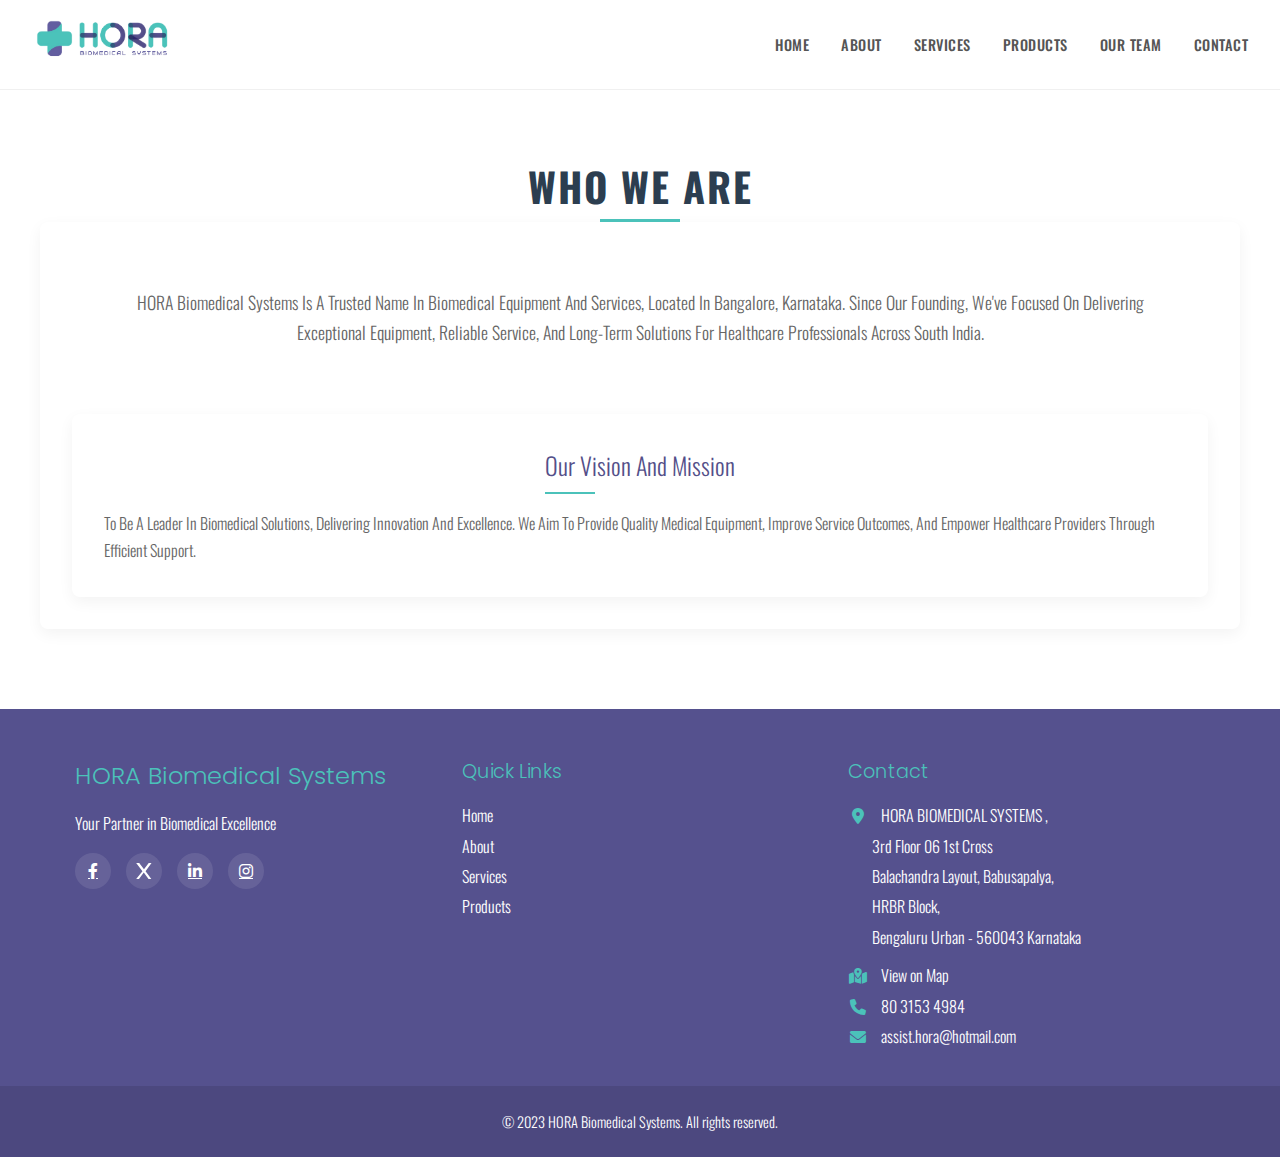
<file: about.html>
<!DOCTYPE html>
<html lang="en">
  <head>
    <meta charset="UTF-8" />
    <meta name="viewport" content="width=device-width, initial-scale=1.0" />
    <title>About Us - HORA Biomedical Systems</title>
    <link rel="stylesheet" href="style.css" />
    <link rel="stylesheet" href="https://cdnjs.cloudflare.com/ajax/libs/font-awesome/6.0.0-beta3/css/all.min.css" />
    <link rel="preconnect" href="https://fonts.googleapis.com">
    <link rel="preconnect" href="https://fonts.gstatic.com" crossorigin>
    <!-- <link href="https://fonts.googleapis.com/css2?family=Bebas+Neue&family=Bigshot+One&family=Cal+Sans&family=Pacifico&display=swap" rel="stylesheet"> -->
  </head>
  <body>
    <header>
      <nav class="navbar">
        <div class="logo">
          <img src="./hora.png" alt="Logo" />
        </div>
        <ul class="nav-links">
          <li><a href="index.html">Home</a></li>
          <li><a href="about.html" class="active">About</a></li>
          <li><a href="services.html">Services</a></li>
          <li><a href="products.html">Products</a></li>
          <li><a href="team.html">Our Team</a></li>
          <li><a href="contact.html">Contact</a></li>
        </ul>
        <div class="hamburger">
          <i class="fas fa-bars"></i>
        </div>
      </nav>
    </header>

   <section id="about" class="about-section">
        <div class="about-container">
          <h2 class="section-title">Who We Are</h2>
          <div class="about-content vm-card">
            <p class="about-text">
              HORA Biomedical Systems is a trusted name in biomedical equipment
              and services, located in Bangalore, Karnataka. Since our founding,
              we've focused on delivering exceptional equipment, reliable
              service, and long-term solutions for healthcare professionals
              across South India.
            </p>

            <div class="vision-mission">
              <div class="vm-card">
                <h3>Our Vision and Mission</h3>
                <p>
                  To be a leader in biomedical solutions, delivering innovation
                  and excellence. We aim to provide quality medical equipment,
                  improve service outcomes, and empower healthcare providers
                  through efficient support.
                </p>
              </div>

             
          </div>
        </div>
      </section>

 <footer class="footer">
  <div class="footer-container">
 <div class="footer-column">
      <h3>HORA Biomedical Systems</h3>
      <p>Your Partner in Biomedical Excellence</p>
      <div class="social-icons">
        <a href="https://www.facebook.com/share/1AT7uXyWky/" aria-label="Facebook"><i class="fab fa-facebook-f"></i></a>
        <!-- <a href="#" aria-label="Twitter"><i class="fab fa-twitter"></i></a> -->
         <a href="#" aria-label="X (formerly Twitter)">
  <svg xmlns="http://www.w3.org/2000/svg" width="24" height="24" fill="white" viewBox="0 0 1200 1227">
    <path d="M1175.6 1.5H962.1L598.2 486.6 234.6 1.5H1L480 626.3 1 1225.5h213.7l368.1-504.5 366.3 504.5h213.9L718.4 626.3z"/>
  </svg>
</a>

        <a href="https://www.linkedin.com/in/hora-biomedicls-1029a9367" aria-label="LinkedIn"><i class="fab fa-linkedin-in"></i></a>
        <a href="https://www.instagram.com/hora_biomedical_systems?igsh=NHFpMG52c2QwaXYx" aria-label="Instagram"><i class="fab fa-instagram"></i></a>
      </div>
    </div>


     <div class="footer-column">
      <h4>Quick Links</h4>
      <ul>
        <li><a href="index.html">Home</a></li>
        <li><a href="about.html">About</a></li>
        <li><a href="services.html">Services</a></li>
        <!-- <li><a href="products.html">Products</a></li> -->
        <li><a href="#product-de">Products</a></li>

      </ul>
    </div>
    
    
   
    
   <div class="footer-column">
  <h4>Contact</h4>
  <ul>
    <li>
      <i class="fas fa-map-marker-alt"></i> 
      <span>
HORA BIOMEDICAL SYSTEMS
,</span>
    </li>
    <li>
      <span class="address-line">3rd Floor 06 1st Cross </span>
    </li>
    <li>
      <span class="address-line">Balachandra Layout, Babusapalya,</span>
    </li>
    <li>
      <span class="address-line">HRBR Block,</span>
    </li>
    <li>
      <span class="address-line">Bengaluru Urban - 560043 Karnataka</span>
    </li>
    <li>
      <a href="https://g.co/kgs/f1ymNWx" target="_blank" rel="noopener noreferrer" class="map-link">
        <i class="fas fa-map-marked-alt"></i> View on Map
      </a>
    </li>
    <li><i class="fas fa-phone"></i> <a href="tel:+91 80 3153 4984">80 3153 4984</a></li>
    <li><i class="fas fa-envelope"></i> <a href="mailto:assit.hora@hotmail.com">assist.hora@hotmail.com</a></li>
  </ul>
</div>

      <!-- <div class="footer-column">
      <h4>Location</h4>
      <img src="./horaqr.png" alt="">
    
    </div> -->


  </div>
  
  <div class="footer-bottom">
    <p>&copy; 2023 HORA Biomedical Systems. All rights reserved.</p>
  </div>
</footer>


    <script src="script.js"></script>
  </body>
</html>
</file>
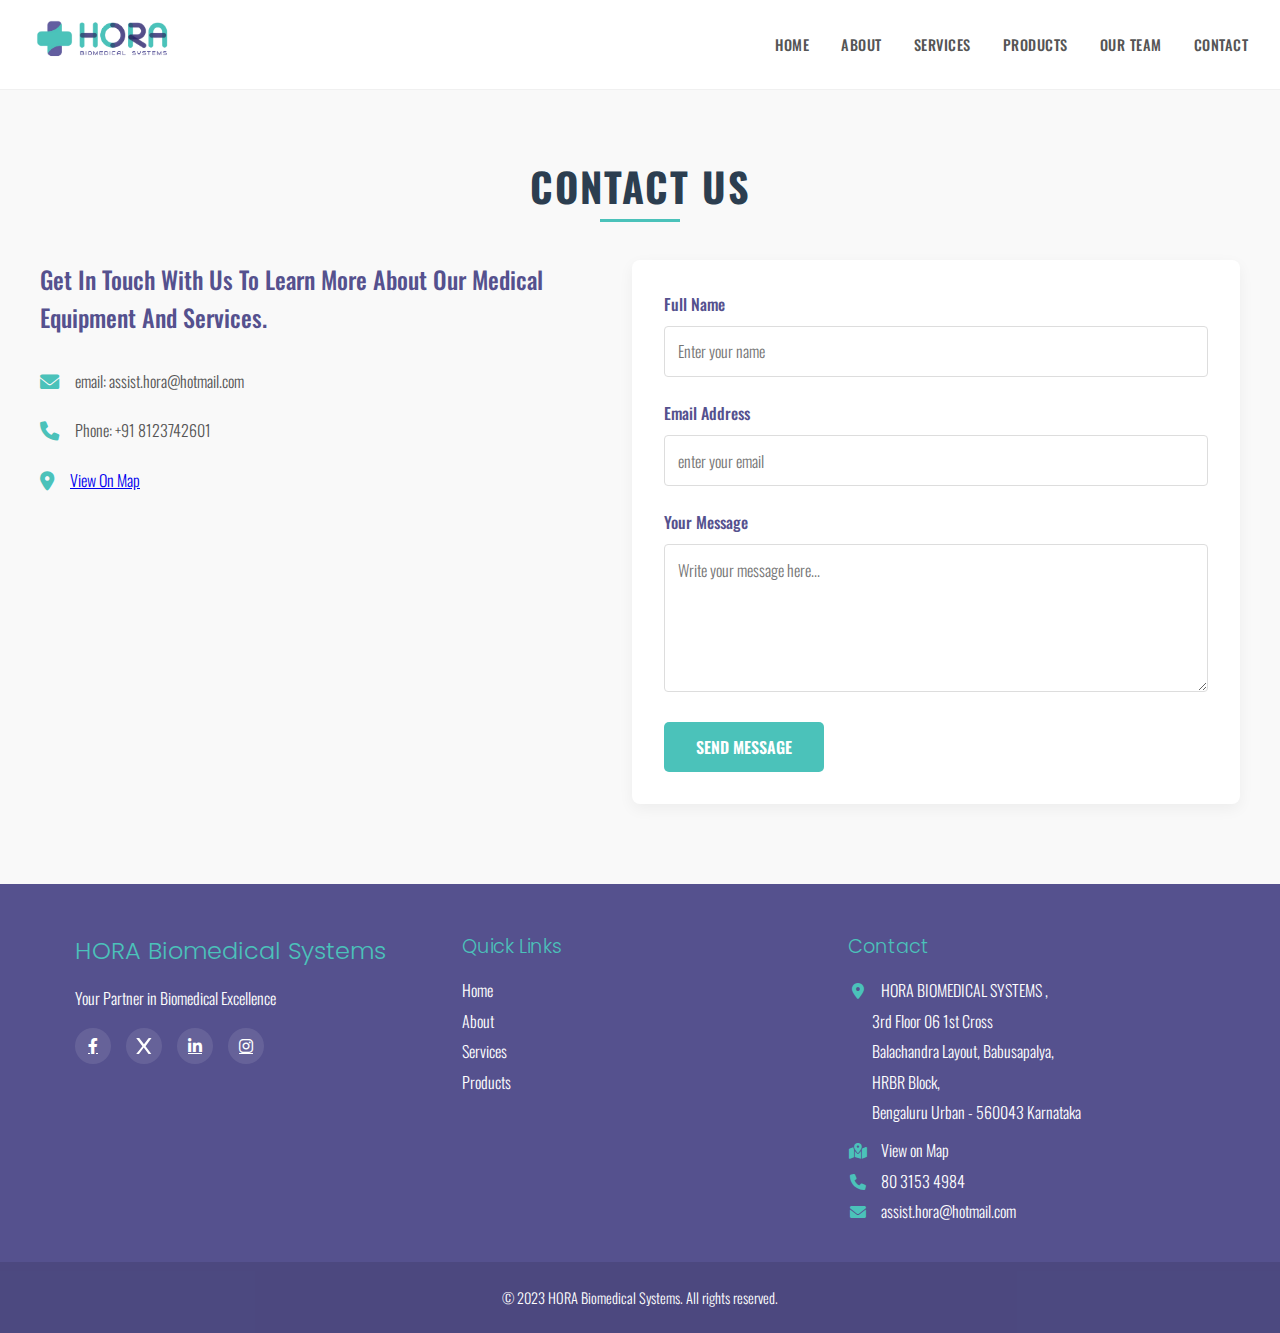
<file: contact.html>
<!DOCTYPE html>
<html lang="en">
  <head>
    <meta charset="UTF-8" />
    <meta name="viewport" content="width=device-width, initial-scale=1.0" />
    <title>Services - HORA Biomedical Systems</title>
    <link rel="stylesheet" href="style.css" />
    <link
      rel="stylesheet"
      href="https://cdnjs.cloudflare.com/ajax/libs/font-awesome/6.0.0-beta3/css/all.min.css"
    />
    <link rel="preconnect" href="https://fonts.googleapis.com" />
    <link rel="preconnect" href="https://fonts.gstatic.com" crossorigin />
    <!-- <link
      href="https://fonts.googleapis.com/css2?family=Bebas+Neue&family=Bigshot+One&family=Cal+Sans&family=Pacifico&display=swap"
      rel="stylesheet"
    /> -->
  </head>
  <body>
    <header>
      <nav class="navbar">
        <div class="logo">
          <img src="./hora.png" alt="Logo" />
        </div>
        <ul class="nav-links">
          <li><a href="index.html">Home</a></li>
          <li><a href="about.html">About</a></li>
          <li><a href="services.html" class="active">Services</a></li>
          <li><a href="products.html">Products</a></li> 
          <li><a href="team.html">Our Team</a></li>
          <li><a href="contact.html">Contact</a></li>
        </ul>
        <div class="hamburger">
          <i class="fas fa-bars"></i>
        </div>
      </nav>
    </header>

    <section id="contact" class="contact-section">
      <div class="contact-container">
        <h2 class="section-title">CONTACT US</h2>
        <div class="contact-content">
          <div class="contact-info">
            <h3>
              Get in touch with us to learn more about our medical equipment and
              services.
            </h3>
            <div class="contact-details">
              <div class="contact-item">
                <i class="fas fa-envelope"></i>
                <span id="email">Email: assist.hora@hotmail.com</span>
              </div>
              <div class="contact-item">
                <i class="fas fa-phone"></i>
                <span>Phone: +91 8123742601</span>
              </div>
              <div class="contact-item">
                <i class="fas fa-map-marker-alt"></i>
                <span> <a href="https://g.co/kgs/f1ymNWx" target="_blank" rel="noopener noreferrer">
        View on Map
      </a></span>
               
                
              </div>
            </div>
          </div>

          <div class="contact-form">
            <form id="contactForm" action="https://formspree.io/f/mnnvpdaq"
  method="POST">
              <div class="form-group">
                <label for="name">Full Name</label>
                <input
                  type="text"
                  id="name"
                  placeholder="Enter your name"
                  required
                />
              </div>
              <div class="form-group">
                <label for="email">Email Address</label>
                <input
                  type="email"
                  id="email"
                  placeholder="Enter your email"
                  required
                  name="email"
                />
              </div>
              <div class="form-group">
                <label for="message">Your Message</label>
                <textarea
                  id="message"
                  rows="5"
                  placeholder="Write your message here..."
                  required
                  name="message"
                ></textarea>
              </div>
              <button type="submit" class="submit-btn">Send Message</button>
            </form>
          </div>
        </div>
      </div>
    </section>

    <footer class="footer">
  <div class="footer-container">
   <div class="footer-column">
      <h3>HORA Biomedical Systems</h3>
      <p>Your Partner in Biomedical Excellence</p>
      <div class="social-icons">
        <a href="https://www.facebook.com/share/1AT7uXyWky/" aria-label="Facebook"><i class="fab fa-facebook-f"></i></a>
        <!-- <a href="#" aria-label="Twitter"><i class="fab fa-twitter"></i></a> -->
         <a href="#" aria-label="X (formerly Twitter)">
  <svg xmlns="http://www.w3.org/2000/svg" width="24" height="24" fill="white" viewBox="0 0 1200 1227">
    <path d="M1175.6 1.5H962.1L598.2 486.6 234.6 1.5H1L480 626.3 1 1225.5h213.7l368.1-504.5 366.3 504.5h213.9L718.4 626.3z"/>
  </svg>
</a>

        <a href="https://www.linkedin.com/in/hora-biomedicls-1029a9367" aria-label="LinkedIn"><i class="fab fa-linkedin-in"></i></a>
        <a href="https://www.instagram.com/hora_biomedical_systems?igsh=NHFpMG52c2QwaXYx" aria-label="Instagram"><i class="fab fa-instagram"></i></a>
      </div>
    </div>


     <div class="footer-column">
      <h4>Quick Links</h4>
      <ul>
        <li><a href="index.html">Home</a></li>
        <li><a href="about.html">About</a></li>
        <li><a href="services.html">Services</a></li>
        <!-- <li><a href="products.html">Products</a></li> -->
        <li><a href="#product-de">Products</a></li>

      </ul>
    </div>
    
    
   
    
    <div class="footer-column">
  <h4>Contact</h4>
  <ul>
     <li>
      <i class="fas fa-map-marker-alt"></i> 
      <span>
HORA BIOMEDICAL SYSTEMS
,</span>
    </li>
    <li>
      <span class="address-line">3rd Floor 06 1st Cross </span>
    </li>
    <li>
      <span class="address-line">Balachandra Layout, Babusapalya,</span>
    </li>
    <li>
      <span class="address-line">HRBR Block,</span>
    </li>
    <li>
      <span class="address-line">Bengaluru Urban - 560043 Karnataka</span>
    </li>
    <li>
      <a href="https://g.co/kgs/f1ymNWx" target="_blank" rel="noopener noreferrer" class="map-link">
        <i class="fas fa-map-marked-alt"></i> View on Map
      </a>
    </li>
    <li><i class="fas fa-phone"></i> <a href="tel:+91 80 3153 4984">80 3153 4984</a></li>
    <li><i class="fas fa-envelope"></i> <a href="mailto:assit.hora@hotmail.com">assist.hora@hotmail.com</a></li>
  </ul>
</div>

      <!-- <div class="footer-column">
      <h4>Location</h4>
      <img src="./horaqr.png" alt="">
    
    </div> -->


  </div>
  
  <div class="footer-bottom">
    <p>&copy; 2023 HORA Biomedical Systems. All rights reserved.</p>
  </div>
</footer>

    <script src="script.js"></script>
  </body>
</html>
</file>
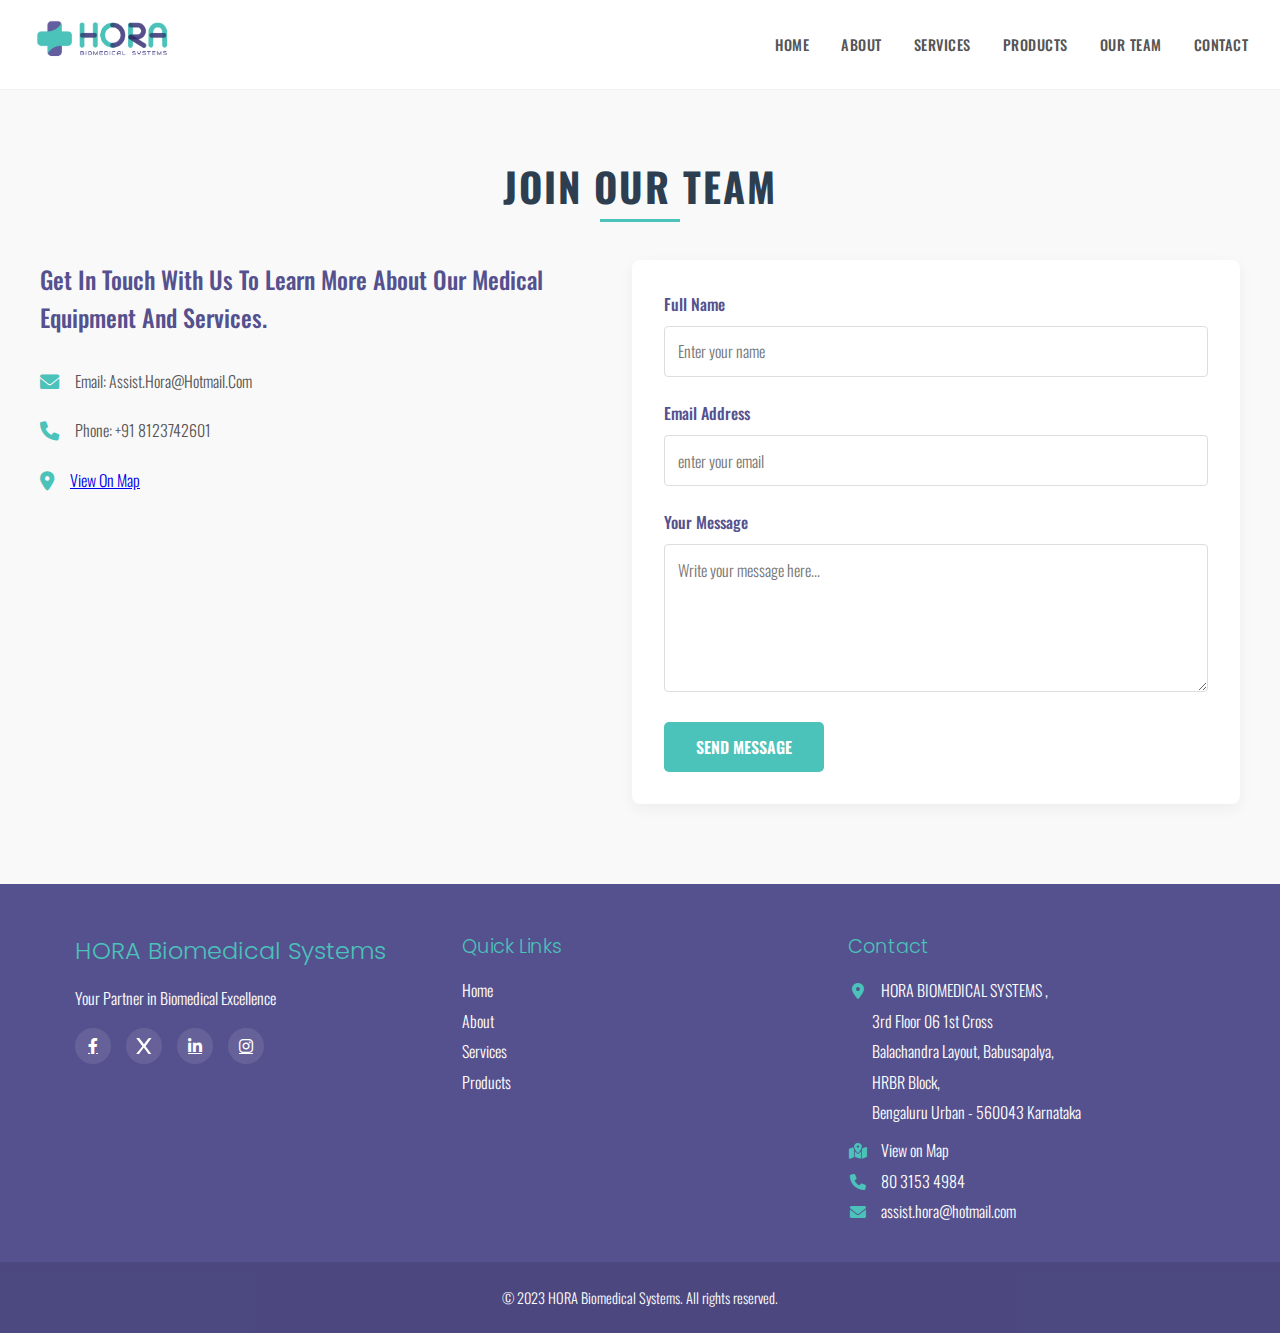
<file: joincontact.html>
<!DOCTYPE html>
<html lang="en">
  <head>
    <meta charset="UTF-8" />
    <meta name="viewport" content="width=device-width, initial-scale=1.0" />
    <title>Services - HORA Biomedical Systems</title>
    <link rel="stylesheet" href="style.css" />
    <link
      rel="stylesheet"
      href="https://cdnjs.cloudflare.com/ajax/libs/font-awesome/6.0.0-beta3/css/all.min.css"
    />
    <link rel="preconnect" href="https://fonts.googleapis.com" />
    <link rel="preconnect" href="https://fonts.gstatic.com" crossorigin />
    <!-- <link
      href="https://fonts.googleapis.com/css2?family=Bebas+Neue&family=Bigshot+One&family=Cal+Sans&family=Pacifico&display=swap"
      rel="stylesheet"
    /> -->
  </head>
  <body>
    <header>
      <nav class="navbar">
        <div class="logo">
          <img src="./hora.png" alt="Logo" />
        </div>
        <ul class="nav-links">
          <li><a href="index.html">Home</a></li>
          <li><a href="about.html">About</a></li>
          <li><a href="services.html" class="active">Services</a></li>
          <li><a href="products.html">Products</a></li> 
          <li><a href="team.html">Our Team</a></li>
          <li><a href="contact.html">Contact</a></li>
        </ul>
        <div class="hamburger">
          <i class="fas fa-bars"></i>
        </div>
      </nav>
    </header>

    <section id="contact" class="contact-section">
      <div class="contact-container">
        <h2 class="section-title">JOIN OUR TEAM</h2>
        <div class="contact-content">
          <div class="contact-info">
            <h3>
              Get in touch with us to learn more about our medical equipment and
              services.
            </h3>
            <div class="contact-details">
              <div class="contact-item">
                <i class="fas fa-envelope"></i>
                <span>Email: assist.hora@hotmail.com</span>
              </div>
              <div class="contact-item">
                <i class="fas fa-phone"></i>
                <span>Phone: +91 8123742601</span>
              </div>
              <div class="contact-item">
                <i class="fas fa-map-marker-alt"></i>
                <span> <a href="https://g.co/kgs/f1ymNWx" target="_blank" rel="noopener noreferrer">
        View on Map
      </a></span>
               
                
              </div>
            </div>
          </div>

          <div class="contact-form">
            <form id="contactForm" action="https://formspree.io/f/mnnvpdaq"
  method="POST">
              <div class="form-group">
                <label for="name">Full Name</label>
                <input
                  type="text"
                  id="name"
                  placeholder="Enter your name"
                  required
                />
              </div>
              <div class="form-group">
                <label for="email">Email Address</label>
                <input
                  type="email"
                  id="email"
                  placeholder="Enter your email"
                  required
                  name="email"
                />
              </div>
              <div class="form-group">
                <label for="message">Your Message</label>
                <textarea
                  id="message"
                  rows="5"
                  placeholder="Write your message here..."
                  required
                  name="message"
                ></textarea>
              </div>
              <button type="submit" class="submit-btn">Send Message</button>
            </form>
          </div>
        </div>
      </div>
    </section>

    <footer class="footer">
  <div class="footer-container">
   <div class="footer-column">
      <h3>HORA Biomedical Systems</h3>
      <p>Your Partner in Biomedical Excellence</p>
      <div class="social-icons">
        <a href="https://www.facebook.com/share/1AT7uXyWky/" aria-label="Facebook"><i class="fab fa-facebook-f"></i></a>
        <!-- <a href="#" aria-label="Twitter"><i class="fab fa-twitter"></i></a> -->
         <a href="#" aria-label="X (formerly Twitter)">
  <svg xmlns="http://www.w3.org/2000/svg" width="24" height="24" fill="white" viewBox="0 0 1200 1227">
    <path d="M1175.6 1.5H962.1L598.2 486.6 234.6 1.5H1L480 626.3 1 1225.5h213.7l368.1-504.5 366.3 504.5h213.9L718.4 626.3z"/>
  </svg>
</a>

        <a href="https://www.linkedin.com/in/hora-biomedicls-1029a9367" aria-label="LinkedIn"><i class="fab fa-linkedin-in"></i></a>
        <a href="https://www.instagram.com/hora_biomedical_systems?igsh=NHFpMG52c2QwaXYx" aria-label="Instagram"><i class="fab fa-instagram"></i></a>
      </div>
    </div>


     <div class="footer-column">
      <h4>Quick Links</h4>
      <ul>
        <li><a href="index.html">Home</a></li>
        <li><a href="about.html">About</a></li>
        <li><a href="services.html">Services</a></li>
        <!-- <li><a href="products.html">Products</a></li> -->
        <li><a href="#product-de">Products</a></li>

      </ul>
    </div>
    
    
   
    
    <div class="footer-column">
  <h4>Contact</h4>
  <ul>
     <li>
      <i class="fas fa-map-marker-alt"></i> 
      <span>
HORA BIOMEDICAL SYSTEMS
,</span>
    </li>
    <li>
      <span class="address-line">3rd Floor 06 1st Cross </span>
    </li>
    <li>
      <span class="address-line">Balachandra Layout, Babusapalya,</span>
    </li>
    <li>
      <span class="address-line">HRBR Block,</span>
    </li>
    <li>
      <span class="address-line">Bengaluru Urban - 560043 Karnataka</span>
    </li>
    <li>
      <a href="https://g.co/kgs/f1ymNWx" target="_blank" rel="noopener noreferrer" class="map-link">
        <i class="fas fa-map-marked-alt"></i> View on Map
      </a>
    </li>
    <li><i class="fas fa-phone"></i> <a href="tel:+91 80 3153 4984">80 3153 4984</a></li>
    <li><i class="fas fa-envelope"></i> <a href="mailto:assit.hora@hotmail.com">assist.hora@hotmail.com</a></li>
  </ul>
</div>

      <!-- <div class="footer-column">
      <h4>Location</h4>
      <img src="./horaqr.png" alt="">
    
    </div> -->


  </div>
  
  <div class="footer-bottom">
    <p>&copy; 2023 HORA Biomedical Systems. All rights reserved.</p>
  </div>
</footer>

    <script src="script.js"></script>
  </body>
</html>
</file>
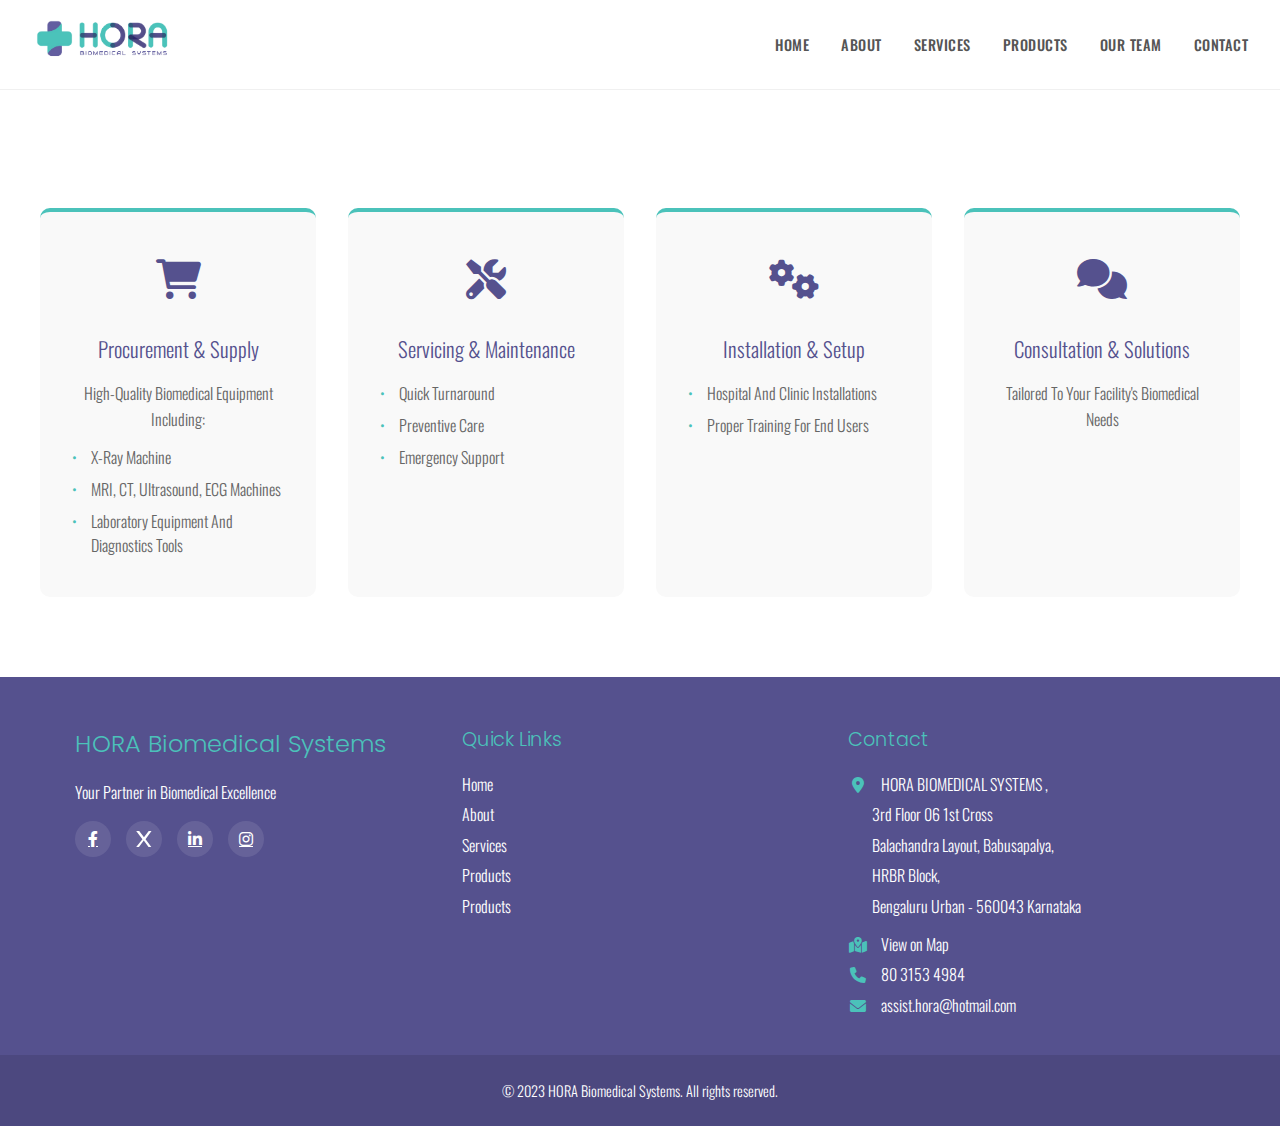
<file: services.html>
<!DOCTYPE html>
<html lang="en">
  <head>
    <meta charset="UTF-8" />
    <meta name="viewport" content="width=device-width, initial-scale=1.0" />
    <title>Services - HORA Biomedical Systems</title>
    <link rel="stylesheet" href="style.css" />
    <link rel="stylesheet" href="https://cdnjs.cloudflare.com/ajax/libs/font-awesome/6.0.0-beta3/css/all.min.css" />
    <link rel="preconnect" href="https://fonts.googleapis.com">
    <link rel="preconnect" href="https://fonts.gstatic.com" crossorigin>
    <!-- <link href="https://fonts.googleapis.com/css2?family=Bebas+Neue&family=Bigshot+One&family=Cal+Sans&family=Pacifico&display=swap" rel="stylesheet"> -->
  </head>
  <body>
    <header>
      <nav class="navbar">
        <div class="logo">
          <img src="./hora.png" alt="Logo" />
        </div>
        <ul class="nav-links">
          <li><a href="index.html">Home</a></li>
          <li><a href="about.html">About</a></li>
          <li><a href="services.html" class="active">Services</a></li>
          <li><a href="products.html">Products</a></li>
          <li><a href="team.html">Our Team</a></li>
          <li><a href="contact.html">Contact</a></li>
        </ul>
        <div class="hamburger">
          <i class="fas fa-bars"></i>
        </div>
      </nav>
    </header>

<section id="services" class="services-section">
        <div class="services-container">
          <!-- <h2 class="section-title">Products & Services</h2>
          <h3 class="services-subtitle">Our Core Services</h3> -->

          <div class="services-grid">
            <!-- Service 1 -->
            <div class="service-card">
              <div class="service-icon">
                <i class="fas fa-shopping-cart"></i>
              </div>
              <h3>Procurement & Supply</h3>
              <p>High-quality biomedical equipment including:</p>
              <ul class="service-list">
                <li>X-ray machine</li>
                <li>MRI, CT, ultrasound, ECG machines</li>
                <li>Laboratory equipment and diagnostics tools</li>
              </ul>
            </div>

            <!-- Service 2 -->
            <div class="service-card">
              <div class="service-icon">
                <i class="fas fa-tools"></i>
              </div>
              <h3>Servicing & Maintenance</h3>
              <ul class="service-list">
                <li>Quick turnaround</li>
                <li>Preventive care</li>
                <li>Emergency support</li>
              </ul>
            </div>

            <!-- Service 3 -->
            <div class="service-card">
              <div class="service-icon">
                <i class="fas fa-cogs"></i>
              </div>
              <h3>Installation & Setup</h3>
              <ul class="service-list">
                <li>Hospital and clinic installations</li>
                <li>Proper training for end users</li>
              </ul>
            </div>

            <!-- Service 4 -->
            <div class="service-card">
              <div class="service-icon">
                <i class="fas fa-comments"></i>
              </div>
              <h3>Consultation & Solutions</h3>
              <p>Tailored to your facility's biomedical needs</p>
            </div>
          </div>

          <!-- <h3 class="services-subtitle" style="margin-top: 3rem">
            Our Product Range Includes
          </h3>
          <div class="product-range">
            <div class="product-category">
              <ul class="service-list">
                <li>Diagnostic & monitoring equipment</li>
                <li>ICU & OT solutions</li>
                <li>Surgical instruments</li>
              </ul>
            </div>
            <div class="product-category">
              <ul class="service-list">
                <li>Imaging systems</li>
                <li>Patient monitoring and support systems</li>
                <li>Emergency & specialty care tools</li>
              </ul>
            </div>
          </div> -->
        </div>
      </section>

 <footer class="footer">
  <div class="footer-container">
  <div class="footer-column">
      <h3>HORA Biomedical Systems</h3>
      <p>Your Partner in Biomedical Excellence</p>
      <div class="social-icons">
        <a href="https://www.facebook.com/share/1AT7uXyWky/" aria-label="Facebook"><i class="fab fa-facebook-f"></i></a>
        <!-- <a href="#" aria-label="Twitter"><i class="fab fa-twitter"></i></a> -->
         <a href="#" aria-label="X (formerly Twitter)">
  <svg xmlns="http://www.w3.org/2000/svg" width="24" height="24" fill="white" viewBox="0 0 1200 1227">
    <path d="M1175.6 1.5H962.1L598.2 486.6 234.6 1.5H1L480 626.3 1 1225.5h213.7l368.1-504.5 366.3 504.5h213.9L718.4 626.3z"/>
  </svg>
</a>

        <a href="https://www.linkedin.com/in/hora-biomedicls-1029a9367" aria-label="LinkedIn"><i class="fab fa-linkedin-in"></i></a>
        <a href="https://www.instagram.com/hora_biomedical_systems?igsh=NHFpMG52c2QwaXYx" aria-label="Instagram"><i class="fab fa-instagram"></i></a>
      </div>
    </div>


     <div class="footer-column">
      <h4>Quick Links</h4>
      <ul>
        <li><a href="index.html">Home</a></li>
        <li><a href="about.html">About</a></li>
        <li><a href="services.html">Services</a></li>
        <li><a href="products.html">Products</a></li>
        <li><a href="#product-de">Products</a></li>

      </ul>
    </div>
    
    
   
    
   <div class="footer-column">
  <h4>Contact</h4>
  <ul>
     <li>
      <i class="fas fa-map-marker-alt"></i> 
      <span>
HORA BIOMEDICAL SYSTEMS
,</span>
    </li>
    <li>
      <span class="address-line">3rd Floor 06 1st Cross </span>
    </li>
    <li>
      <span class="address-line">Balachandra Layout, Babusapalya,</span>
    </li>
    <li>
      <span class="address-line">HRBR Block,</span>
    </li>
    <li>
      <span class="address-line">Bengaluru Urban - 560043 Karnataka</span>
    </li>
    <li>
      <a href="https://g.co/kgs/f1ymNWx" target="_blank" rel="noopener noreferrer" class="map-link">
        <i class="fas fa-map-marked-alt"></i> View on Map
      </a>
    </li>
    <li><i class="fas fa-phone"></i> <a href="tel:+91 80 3153 4984">80 3153 4984</a></li>
    <li><i class="fas fa-envelope"></i> <a href="mailto:assit.hora@hotmail.com">assist.hora@hotmail.com</a></li>
  </ul>
</div>

      <!-- <div class="footer-column">
      <h4>Location</h4>
      <img src="./horaqr.png" alt="">
    
    </div> -->


  </div>
  
  <div class="footer-bottom">
    <p>&copy; 2023 HORA Biomedical Systems. All rights reserved.</p>
  </div>
</footer>


    <script src="script.js"></script>
  </body>
</html>
</file>
<file: style.css>
/* @import url('https://fonts.googleapis.com/css2?family=Bebas+Neue&family=Bigshot+One&family=Cal+Sans&family=Pacifico&display=swap');
@import url('https://fonts.googleapis.com/css2?family=Bebas+Neue&family=Bigshot+One&family=Cal+Sans&family=Oswald:wght@200..700&family=Pacifico&display=swap'); */
@import url('https://fonts.googleapis.com/css2?family=Bebas+Neue&family=Bigshot+One&family=Cal+Sans&family=Oswald:wght@200..700&family=Pacifico&family=Poppins:ital,wght@0,100;0,200;0,300;0,400;0,500;0,600;0,700;0,800;0,900;1,100;1,200;1,300;1,400;1,500;1,600;1,700;1,800;1,900&display=swap');

/* Reset and Base Styles */
* {
    margin: 0;
    padding: 0;
    box-sizing: border-box;
    /* font-family: system-ui, -apple-system, BlinkMacSystemFont, 'Segoe UI', Roboto, Oxygen, Ubuntu, Cantarell, 'Open Sans', 'Helvetica Neue', sans-serif; */
    font-family: "Oswald", sans-serif;
  font-optical-sizing: auto;
  font-weight: 300;
  font-style: normal;
  
}

/* Smooth scroll padding adjustment */
html {
  scroll-behavior: smooth;
}

/* Adjust for fixed header */
section {
  scroll-margin-top: 100px;
  text-transform: capitalize;
}

body {
    background-color: white;
    color: #333;
    line-height: 1.6;
    overflow-x: hidden;
}

/* Navigation Bar */
/* Navigation Bar */
.navbar {
    display: flex;
    justify-content: space-between;
    align-items: center;
    padding: 1rem 2rem;
    background-color: white;
    border-bottom: 1px solid #f0f0f0;
    position: fixed; /* Changed from relative to fixed */
    top: 0;
    left: 0;
    right: 0;
    z-index: 1000; /* Ensure it stays above other content */
    width: 100%;
    box-sizing: border-box;
}

/* Add this to create space for the fixed navbar */
body {
    padding-top: 80px; /* Adjust this value to match your navbar height */
}

.logo img {
    height: 50px;
    width: auto;
}

.nav-links {
    display: flex;
    list-style: none;
}

.nav-links li {
    margin-left: 2rem;
    position: relative;
    text-transform: uppercase;
    font-size: 0.9rem;
}

.nav-links a {
    text-decoration: none;
    color: #555;
    font-weight: 500;
    transition: all 0.3s;
    position: relative;
    letter-spacing: 0.5px;
}

.nav-links a:hover {
    color: #222;
}

/* Underline animation */
.nav-links a::after {
    content: '';
    position: absolute;
    width: 0;
    height: 2px;
    bottom: -4px;
    left: 0;
    background-color: #4a90e2;
    transition: width 0.3s;
}

.nav-links a:hover::after {
    width: 100%;
}

.user-icon a {
    color: #4a90e2;
    font-size: 1.2rem;
}

.hamburger {
    display: none;
    font-size: 1.5rem;
    cursor: pointer;
    background: none;
    border: none;
    color: #555;
}

/* Hero Section */
.hero {
    display: flex;
    align-items: center;
    justify-content: space-between;
    padding: 3rem 2rem;
    max-width: 1400px;
    margin: 0 auto;
    position: relative;
    margin-top: 60px;
}

.hero-content {
    flex: 1;
    padding-right: 2rem;
    z-index: 2;
}

.hero-content h1 {
    margin-bottom: 1.5rem;
    color: #222;
    display: flex;
    flex-direction: column;
    align-items: flex-start;
    
    font-weight: bold;
      font-weight: 400;
  font-style: normal;
}

/* Special heading styling */
.hero-content h1 .part1 {
    color: #55518E;
    font-weight: 600;
    font-size: clamp(5.5rem, 10vw, 15.5rem);
    line-height: 1.2;
    font-family: "Poppins", sans-serif;
    margin-bottom: -40px;
}

.hero-content h1 .part2 {
    color: #777;
    font-weight: 700;
    font-size: clamp(2.5rem, 8vw, 2.5rem);
    line-height: 0.9;
    text-transform: uppercase;
    margin: 0.5rem 0;
}

.hero-content h1 .part3 {
    color: #4BC2BA;
    font-weight: 700;
    font-size: clamp(3rem, 10vw, 2.5rem);
    line-height: 0.9;
    text-transform: uppercase;
}

.hero-content p {
    font-size: clamp(1rem, 1.2vw, 1.1rem);
    margin: 2rem 0;
    color: #555;
    max-width: 600px;
    border-left: 3px solid #4BC2BA;
    padding-left: 1rem;
}

.join-btn {
    background-color: #4BC2BA;
    color: white;
    border: none;
    padding: 0.8rem 2rem;
    font-size: 1rem;
    border-radius: 5px;
    cursor: pointer;
    transition: all 0.3s;
    font-weight: 600;
    text-transform: uppercase;
    letter-spacing: 1px;
}

.join-btn:hover {
    background-color: #544F89;
    transform: translateY(-2px);
}

.hero-image {
    flex: 1;
    z-index: 1;
    opacity: 0.9;
    position: relative;
}

.hero-image img {
    width: 100%;
    max-width: 660px;
    height: auto;
    border-radius: 5px;
    mix-blend-mode: multiply;
    filter: grayscale(20%) contrast(1.1);
      mask-image: linear-gradient(to right, transparent, white 30%);
  -webkit-mask-image: linear-gradient(to right, transparent, white 30%);
}

/* Responsive Design */
@media (max-width: 1024px) {
    .hero {
        flex-direction: column-reverse;
        text-align: center;
        padding: 2rem;
    }
    
    .hero-content {
        padding-right: 0;
        align-items: center;
        text-align: center;
    }
    
    .hero-content h1 {
        align-items: center;
    }
    
    .hero-content p {
        margin-left: auto;
        margin-right: auto;
    }
    
    .hero-image {
        margin-bottom: 2rem;
        max-width: 500px;
    }
}





@media (max-width: 768px) {
    .navbar {
        padding: 1rem;
    }
    
    .nav-links {
        position: fixed;
        top: 80px;
        left: -100%;
        width: 100%;
        height: calc(100vh - 80px);
        background-color: white;
        flex-direction: column;
        align-items: center;
        justify-content: flex-start;
        padding-top: 2rem;
        transition: left 0.3s ease;
    }

    .nav-links.active {
        left: 0;
    }

    .nav-links li {
        margin: 1.5rem 0;
    }

    .hamburger {
        display: block;
    }
    
    .hero-content h1 .part2 {
        line-height: 1.8;
        margin: 0.3rem 0;
    }
    
    .hero-content h1 .part3 {
        line-height: 0.8;
    }
    
    .hero-image img {
        max-width: 100%;
    }
}

@media (max-width: 480px) {
    .hero {
        padding: 1.5rem;
        
    }
    
    .hero-content h1 .part1 {
        font-size: 1.8rem;
    }
    
    .hero-content h1 .part2 {
        font-size: 3rem;
    }
    
    .hero-content h1 .part3 {
        font-size: 4rem;
    }
    
    .join-btn {
        padding: 0.8rem 1.5rem;
        font-size: 0.9rem;
    }
}


/* About Section Styles */
.about-section {
  padding: 5rem 2rem;
  background-color: #ffffff;
  position: relative;
}

.about-container {
  max-width: 1200px;
  margin: 0 auto;
}

.section-title {
  font-size: 2.5rem;
  color: #55518E;
  margin-bottom: 2rem;
  text-align: center;
  text-transform: uppercase;
  letter-spacing: 2px;
  position: relative;
  font-weight: bold;
}

.section-title::after {
  content: '';
  position: absolute;
  bottom: -10px;
  left: 50%;
  transform: translateX(-50%);
  width: 80px;
  height: 3px;
  background-color: #4BC2BA;
}

.about-content {
  display: flex;
  flex-direction: column;
  /* gap: 3rem; */
  gap: 0;
}

.about-text {
  font-size: 1.1rem;
  line-height: 1.8;
  color: #555;
  text-align: center;
  max-width: 1016px;
  margin: 34px auto;
}

.vision-mission {
  display: flex;
  justify-content: center;
  gap: 2rem;
  flex-wrap: wrap;
  margin-top: 2rem;
}

.vm-card {
  background: white;
  padding: 2rem;
  border-radius: 8px;
  box-shadow: 0 5px 15px rgba(0,0,0,0.05);
  flex: 1;
  min-width: 300px;
  transition: transform 0.3s ease;
  align-items: center;
}

.vm-card:hover {
  transform: translateY(-5px);
}

.vm-card h3 {
  color: #544F89;
  font-size: 1.5rem;
  margin-bottom: 1rem;
  position: relative;
  padding-bottom: 10px;
  text-align: center;
}

.vm-card h3::after {
  content: '';
  position: absolute;
  bottom: 0;
  left: 0;
  width: 50px;
  height: 2px;
  background-color: #4BC2BA;
}

.vm-card p {
  color: #666;
  line-height: 1.7;
}

/* Responsive Styles */
@media (max-width: 768px) {
  .about-section {
    padding: 3rem 1.5rem;
  }
  
  .section-title {
    font-size: 2rem;
  }
  
  .about-text {
    font-size: 1rem;
  }
  
  .vision-mission {
    flex-direction: column;
  }
  
  .vm-card {
    min-width: 100%;
  }
}

@media (max-width: 480px) {
  .about-section {
    padding: 2rem 1rem;
  }
  
  .section-title {
    font-size: 1.8rem;
  }
  
  .vm-card {
    padding: 1.5rem;
  }
}


/* Services Section */
.services-section {
  padding: 5rem 2rem;
  background-color: #fff;
}

.services-container {
  max-width: 1200px;
  margin: 0 auto;
}

.services-grid {
  display: grid;
  grid-template-columns: repeat(auto-fit, minmax(250px, 1fr));
  gap: 2rem;
  margin-top: 3rem;
}

.service-card {
  background: #f9f9f9;
  border-radius: 10px;
  padding: 2rem;
  text-align: center;
  transition: transform 0.3s ease, box-shadow 0.3s ease;
  border-top: 4px solid #4BC2BA;
}

.service-card:hover {
  transform: translateY(-10px);
  box-shadow: 0 10px 20px rgba(0,0,0,0.1);
}

.service-icon {
  font-size: 2.5rem;
  color: #55518E;
  margin-bottom: 1.5rem;
}

.service-card h3 {
  color: #55518E;
  margin-bottom: 1rem;
  font-size: 1.3rem;
}

.service-card p {
  color: #666;
  line-height: 1.6;
}

/* Responsive Styles */
@media (max-width: 768px) {
  .services-section {
    padding: 3rem 1.5rem;
  }
  
  .services-grid {
    grid-template-columns: 1fr;
    max-width: 500px;
    margin: 3rem auto 0;
  }
}

@media (max-width: 480px) {
  .services-section {
    padding: 2rem 1rem;
  }
  
  .service-card {
    padding: 1.5rem;
  }
}

/* Contact Section */
.contact-section {
  padding: 5rem 2rem;
  background-color: #f9f9f9;
}

.contact-container {
  max-width: 1200px;
  margin: 0 auto;
}

.contact-content {
  display: flex;
  gap: 3rem;
  margin-top: 3rem;
}

.contact-info {
  flex: 1;
}

.contact-info h3 {
  color: #55518E;
  font-size: 1.5rem;
  margin-bottom: 2rem;
  font-weight: 500;
}

.contact-details {
  display: flex;
  flex-direction: column;
  gap: 1.5rem;
}

.contact-item {
  display: flex;
  align-items: flex-start;
  gap: 1rem;
}

.contact-item i {
  color: #4BC2BA;
  font-size: 1.2rem;
  margin-top: 3px;
}

.contact-item span {
  color: #555;
  line-height: 1.6;
}

.contact-form {
  flex: 1;
  background: white;
  padding: 2rem;
  border-radius: 8px;
  box-shadow: 0 5px 15px rgba(0,0,0,0.05);
}

.form-group {
  margin-bottom: 1.5rem;
}

.form-group label {
  display: block;
  margin-bottom: 0.5rem;
  color: #55518E;
  font-weight: 500;
}

.form-group input,
.form-group textarea {
  width: 100%;
  padding: 0.8rem;
  border: 1px solid #ddd;
  border-radius: 4px;
  font-size: 1rem;
  transition: border 0.3s;
}

.form-group input:focus,
.form-group textarea:focus {
  outline: none;
  border-color: #4BC2BA;
}

.submit-btn {
  background-color: #4BC2BA;
  color: white;
  border: none;
  padding: 0.8rem 2rem;
  font-size: 1rem;
  border-radius: 5px;
  cursor: pointer;
  transition: all 0.3s;
  font-weight: 600;
  text-transform: uppercase;
}

.submit-btn:hover {
  background-color: #55518E;
}

/* Responsive Styles */
@media (max-width: 768px) {
  .contact-content {
    flex-direction: column;
  }
  
  .contact-section {
    padding: 3rem 1.5rem;
  }
}

@media (max-width: 480px) {
  .contact-section {
    padding: 2rem 1rem;
  }
  
  .contact-form {
    padding: 1.5rem;
  }
}


/* deep seek code for new about */

/* Add to your existing CSS */
.values-list {
  list-style-type: none;
  color: #666;
  line-height: 1.7;
}

.values-list li {
  position: relative;
  padding-left: 1.5rem;
  margin-bottom: 0.8rem;
}

.values-list li::before {
  content: "•";
  color: #4BC2BA;
  font-size: 1.5rem;
  position: absolute;
  left: 0;
  top: -0.2rem;
}

/* Adjust the vm-card for better spacing */
.vm-card {
  display: flex;
  flex-direction: column;
  justify-content: space-between;
}

/* Make sure the cards have equal height */
.vision-mission {
  align-items: stretch;
}
/* Deep Seek end code about */




/* this is for serive given by ds */
/* Add to your existing CSS */
.services-subtitle {
  color: #55518E;
  font-size: 1.5rem;
  text-align: center;
  margin: 2rem 0 1rem;
  font-weight: 500;
}

.service-list {
  list-style-type: none;
  margin-top: 0.8rem;
  text-align: left;
  padding-left: 0;
}

.service-list li {
  position: relative;
  padding-left: 1.2rem;
  margin-bottom: 0.5rem;
  color: #666;
  line-height: 1.5;
}

.service-list li::before {
  content: "•";
  color: #4BC2BA;
  position: absolute;
  left: 0;
}

.product-range {
  display: flex;
  justify-content: center;
  gap: 3rem;
  margin: 1.5rem auto;
  max-width: 800px;
}

.product-category {
  flex: 1;
}

/* Responsive adjustments */
@media (max-width: 768px) {
  .product-range {
    flex-direction: column;
    gap: 1rem;
  }
  
  .services-subtitle {
    font-size: 1.3rem;
    margin: 1.5rem 0 0.5rem;
  }
}

/* end of service section */


/* Back to Home Button */
.back-to-home-section {
  padding: 1rem 2rem 0;
}

.back-to-home-btn {
  display: inline-flex;
  align-items: center;
  gap: 0.5rem;
  color: #55518E;
  text-decoration: none;
  font-weight: 500;
  transition: all 0.3s;
  padding: 0.5rem 1rem;
  border-radius: 4px;
}

.back-to-home-btn:hover {
  color: #4BC2BA;
  background-color: rgba(75, 194, 186, 0.1);
  transform: translateX(-3px);
}

.back-to-home-btn i {
  transition: transform 0.3s;
}

.back-to-home-btn:hover i {
  transform: translateX(-3px);
}

/* Responsive adjustments */
@media (max-width: 768px) {
  .back-to-home-section {
    padding: 1rem 1.5rem 0;
  }
}


/* Add this to your CSS file */
.about-links {
  display: flex;
  justify-content: flex-start;
  gap: 2rem;
  margin-top: 3rem;
  flex-wrap: wrap;
}

.about-link {
  display: inline-block;
  padding: 0.8rem 1.5rem;
  background-color: #55518E;
  color: white;
  text-decoration: none;
  border-radius: 5px;
  font-weight: 500;
  transition: all 0.3s ease;
  text-align: center;
  min-width: 200px;
  
}

.about-link:hover {
  background-color:#4BC2BA;
  transform: translateY(-3px);
  box-shadow: 0 5px 15px rgba(0,0,0,0.1);
}

@media (max-width: 480px) {
  .about-links {
    flex-direction: column;
    gap: 1rem;
  }
  
  .about-link {
    width: 100%;
  }
}























/* Products Listing Page Styles */
.products-section {
    padding: 3rem 2rem;
    background-color: #f9f9f9;
}

.products-container {
    max-width: 1200px;
    margin: 0 auto;
}

.section-title {
    font-size: 2.5rem;
    color: #55518E;
    margin-bottom: 1rem;
    text-align: center;
}

.section-subtitle {
    font-size: 1.2rem;
    color: #666;
    text-align: center;
    margin-bottom: 3rem;
}

.product-categories {
    margin-bottom: 2rem;
    text-align: center;
}

.category-filter {
    display: inline-flex;
    flex-wrap: wrap;
    gap: 0.5rem;
    justify-content: center;
    margin-bottom: 2rem;
}

/* .filter-btn {
    padding: 1.6rem 2.2rem;
    background-color: #f0f0f0;
    border: none;
    border-radius: 30px;
    cursor: pointer;
    transition: all 0.3s;
    font-weight: 500;
    color: #555;
} */



.filter-btn {
    display: inline-block;
    padding: 1.8rem 2.5rem;
    background-color: #55518E;
    color: white;
    text-decoration: none;
    border-radius: 5px;
    font-weight: 500;
    transition: all 0.3s ease;
    text-align: center;
    min-width: 200px;
    border: none;
    margin: 10px;
    
    
}

.filter-btn a{
    text-decoration: none;
    color: white;
}









.filter-btn:hover, .filter-btn.active {
    background-color: #4BC2BA;
    color: white;
}

.products-grid {
    display: grid;
    grid-template-columns: repeat(auto-fill, minmax(300px, 1fr));
    gap: 2rem;
    margin-top: 2rem;
}

.product-card {
    background: white;
    border-radius: 8px;
    overflow: hidden;
    box-shadow: 0 5px 15px rgba(0,0,0,0.05);
    transition: transform 0.3s, box-shadow 0.3s;
}

.product-card:hover {
    transform: translateY(-5px);
    box-shadow: 0 10px 25px rgba(0,0,0,0.1);
}

.product-image {
    height: 220px;
    overflow: hidden;
}

.product-image img {
    width: 100%;
    height: 100%;
    object-fit: cover;
    transition: transform 0.5s;
}

.product-card:hover .product-image img {
    transform: scale(1.05);
}

.product-info {
    padding: 1.5rem;
}

.product-info h3 {
    color: #55518E;
    margin-bottom: 0.5rem;
    font-size: 1.2rem;
}

.product-category {
    color: #4BC2BA;
    font-size: 0.8rem;
    font-weight: 500;
    margin-bottom: 0.8rem;
    text-transform: uppercase;
}

.product-description {
    color: #666;
    font-size: 0.9rem;
    margin-bottom: 1.2rem;
    line-height: 1.5;
}

.view-details-btn {
    width: 100%;
    padding: 0.8rem;
    background-color: #4BC2BA;
    color: white;
    border: none;
    border-radius: 5px;
    cursor: pointer;
    font-weight: 500;
    transition: background-color 0.3s;
}

.view-details-btn:hover {
    background-color: #55518E;
}

/* Product Detail Page Styles */
.product-detail-section {
    padding: 3rem 2rem;
    background-color: #fff;
}

.product-detail-container {
    max-width: 1200px;
    margin: 0 auto;
}

.product-detail-content {
    display: flex;
    flex-wrap: wrap;
    gap: 3rem;
    margin-bottom: 4rem;
}

.product-gallery {
    flex: 1;
    min-width: 300px;
}

.product-info {
    flex: 1;
    min-width: 300px;
}

.main-image-slider {
    margin-bottom: 1rem;
    border-radius: 8px;
    overflow: hidden;
}

.main-image-slider img {
    width: 100%;
    height: 400px;
    object-fit: contain;
    background: #f5f5f5;
}

.thumbnail-slider {
    margin: 0 -5px;
}

.thumbnail-slider img {
    height: 80px;
    width: auto;
    margin: 0 5px;
    cursor: pointer;
    border: 2px solid transparent;
    border-radius: 4px;
}

.thumbnail-slider .slick-current img {
    border-color: #4BC2BA;
}

.product-info h1 {
    font-size: 2rem;
    color: #55518E;
    margin-bottom: 0.5rem;
}

.product-rating {
    margin-bottom: 1.5rem;
}

.stars {
    color: #FFC107;
    margin-bottom: 0.5rem;
}

.stars span {
    color: #666;
    font-size: 0.9rem;
    margin-left: 0.5rem;
}

.product-highlights {
    margin-bottom: 2rem;
}

.product-highlights h3 {
    font-size: 1.2rem;
    color: #55518E;
    margin-bottom: 1rem;
}

.feature-list {
    list-style: none;
}

.feature-list li {
    margin-bottom: 0.8rem;
    color: #555;
}

.feature-list i {
    color: #4BC2BA;
    margin-right: 0.5rem;
}

.product-specs {
    margin-bottom: 2rem;
}

.product-specs h3 {
    font-size: 1.2rem;
    color: #55518E;
    margin-bottom: 1rem;
}

.specs-table {
    width: 100%;
    border-collapse: collapse;
}

.specs-table th, .specs-table td {
    padding: 0.8rem;
    text-align: left;
    border-bottom: 1px solid #eee;
}

.specs-table th {
    color: #555;
    font-weight: 500;
    width: 40%;
}

.product-actions {
    display: flex;
    gap: 1rem;
    margin-top: 2rem;
}

.inquiry-btn, .quote-btn {
    padding: 0.8rem 1.5rem;
    border: none;
    border-radius: 5px;
    font-weight: 500;
    cursor: pointer;
    transition: all 0.3s;
}

.inquiry-btn {
    background-color: #4BC2BA;
    color: white;
}

.quote-btn {
    background-color: #55518E;
    color: white;
}

.inquiry-btn:hover {
    background-color: #3aa89f;
}

.quote-btn:hover {
    background-color: #444074;
}

.product-description {
    margin-bottom: 4rem;
}

.product-description h2 {
    font-size: 1.8rem;
    color: #55518E;
    margin-bottom: 1.5rem;
}

.product-description h3 {
    font-size: 1.3rem;
    color: #55518E;
    margin: 1.5rem 0 1rem;
}

.product-description p {
    color: #555;
    line-height: 1.7;
    margin-bottom: 1rem;
}

.related-products {
    margin-top: 4rem;
}

.related-products h2 {
    font-size: 1.8rem;
    color: #55518E;
    margin-bottom: 2rem;
    text-align: center;
}

.related-products-grid {
    display: grid;
    grid-template-columns: repeat(auto-fill, minmax(250px, 1fr));
    gap: 2rem;
}

.related-product-card {
    background: white;
    border-radius: 8px;
    overflow: hidden;
    box-shadow: 0 5px 15px rgba(0,0,0,0.05);
    transition: transform 0.3s;
}

.related-product-card:hover {
    transform: translateY(-5px);
}

.related-product-card img {
    width: 100%;
    height: 200px;
    object-fit: cover;
}

.related-product-card h3 {
    padding: 1rem;
    color: #55518E;
    font-size: 1.1rem;
    text-align: center;
}

/* Responsive Styles */
@media (max-width: 768px) {
    .product-detail-content {
        flex-direction: column;
    }
    
    .main-image-slider img {
        height: 300px;
    }
    
    .product-actions {
        flex-direction: column;
    }
    
    .inquiry-btn, .quote-btn {
        width: 100%;
    }
}

@media (max-width: 480px) {
    .products-section, .product-detail-section {
        padding: 2rem 1rem;
    }
    
    .section-title {
        font-size: 2rem;
    }
    
    .main-image-slider img {
        height: 250px;
    }
}







/* Info Section Styles */
.info-section {
    display: flex;
    flex-wrap: wrap;
    justify-content: space-around;
    gap: 20px;
    padding: 40px 20px;
    background-color:#4BC2BA;
    font-family: 'Arial', sans-serif;
}

.info-item {
    display: flex;
    align-items: center;
    gap: 15px;
    min-width: 200px;
    padding: 15px;
    background-color: transparent;
    border-radius: 8px;
    box-shadow: 0 4px 8px rgba(0, 0, 0, 0.1);
    transition: transform 0.3s ease;
}

.info-item:hover {
    transform: translateY(-5px);
}

.icon {
    width: 50px;
    height: 50px;
    background-size: contain;
    background-repeat: no-repeat;
    background-position: center;
    flex-shrink: 0;
}

.medical-devices-icon {
    background-image: url('data:image/svg+xml;utf8,<svg xmlns="http://www.w3.org/2000/svg" viewBox="0 0 24 24" fill="%233f51b5"><path d="M19 3H5c-1.1 0-2 .9-2 2v14c0 1.1.9 2 2 2h14c1.1 0 2-.9 2-2V5c0-1.1-.9-2-2-2zm-2 10h-4v4h-2v-4H7v-2h4V7h2v4h4v2z"/></svg>');
}

.years-in-business-icon {
    background-image: url('data:image/svg+xml;utf8,<svg xmlns="http://www.w3.org/2000/svg" viewBox="0 0 24 24" fill="%234caf50"><path d="M11.99 2C6.47 2 2 6.48 2 12s4.47 10 9.99 10C17.52 22 22 17.52 22 12S17.52 2 11.99 2zM12 20c-4.42 0-8-3.58-8-8s3.58-8 8-8 8 3.58 8 8-3.58 8-8 8zm.5-13H11v6l5.25 3.15.75-1.23-4.5-2.67z"/></svg>');
}

.country-offices-icon {
    background-image: url('data:image/svg+xml;utf8,<svg xmlns="http://www.w3.org/2000/svg" viewBox="0 0 24 24" fill="%23ff9800"><path d="M12 2C8.13 2 5 5.13 5 9c0 5.25 7 13 7 13s7-7.75 7-13c0-3.87-3.13-7-7-7zm0 9.5c-1.38 0-2.5-1.12-2.5-2.5s1.12-2.5 2.5-2.5 2.5 1.12 2.5 2.5-1.12 2.5-2.5 2.5z"/></svg>');
}

.suppliers-partners-icon {
    background-image: url('data:image/svg+xml;utf8,<svg xmlns="http://www.w3.org/2000/svg" viewBox="0 0 24 24" fill="%23e91e63"><path d="M16 11c1.66 0 2.99-1.34 2.99-3S17.66 5 16 5c-1.66 0-3 1.34-3 3s1.34 3 3 3zm-8 0c1.66 0 2.99-1.34 2.99-3S9.66 5 8 5C6.34 5 5 6.34 5 8s1.34 3 3 3zm0 2c-2.33 0-7 1.17-7 3.5V19h14v-2.5c0-2.33-4.67-3.5-7-3.5zm8 0c-.29 0-.62.02-.97.05 1.16.84 1.97 1.97 1.97 3.45V19h6v-2.5c0-2.33-4.67-3.5-7-3.5z"/></svg>');
}

.info-text {
    display: flex;
    flex-direction: column;
}

.number {
    font-size: 24px;
    font-weight: 700;
    color: #ffffff;
}

.description {
    font-size: 14px;
    color: #ffffff;
    text-transform: uppercase;
    letter-spacing: 1px;
}

/* Responsive Styles */
@media (max-width: 1024px) {
    .info-section {
        gap: 15px;
    }
    .info-item {
        min-width: 180px;
    }
}

@media (max-width: 768px) {
    .info-section {
        grid-template-columns: repeat(2, 1fr);
    }
    .info-item {
        min-width: 160px;
    }
    .number {
        font-size: 22px;
    }
    .description {
        font-size: 12px;
    }
}

@media (max-width: 480px) {
    .info-section {
        grid-template-columns: 1fr;
    }
    .info-item {
        width: 100%;
        max-width: 250px;
        margin: 0 auto;
    }
}






/* Footer Styles */
.footer {
  /* background-color: #55518E; */
  background-color: #55518E;
  color: white;
  padding: 3rem 0 0;
  font-family: 'Cal Sans', sans-serif;
  
  
}

.footer-container {
  display: flex;
  flex-wrap: wrap;
  justify-content: space-evenly;
  max-width: 1200px;
  margin: 0 auto;
  padding: 0 20px;
  
  
}

.footer-column {
  flex: 1;
  min-width: 250px;
  margin-bottom: 2rem;
  padding: 0 15px;
}

.footer-column h3 {
  color: #4BC2BA;
  font-size: 1.5rem;
  margin-bottom: 1rem;
  font-family: 'Poppins', sans-serif;
}

.footer-column h4 {
  color: #4BC2BA;
  font-size: 1.2rem;
  margin-bottom: 1rem;
  font-family: 'Poppins', sans-serif;
}

.footer-column ul {
  list-style: none;
  padding: 0;
}

.footer-column ul li {
  margin-bottom: 0.8rem;
}

.footer-column ul li a {
  color: white;
  text-decoration: none;
  transition: color 0.3s;
}

.footer-column ul li a:hover {
  color: #4BC2BA;
}

.footer-column ul li i {
  margin-right: 10px;
  color: #4BC2BA;
  width: 20px;
  text-align: center;
}

.social-icons {
  display: flex;
  gap: 15px;
  margin-top: 1rem;
}

.social-icons a {
  color: white;
  background-color: rgba(255, 255, 255, 0.1);
  width: 36px;
  height: 36px;
  border-radius: 50%;
  display: flex;
  align-items: center;
  justify-content: center;
  transition: all 0.3s;
}

.social-icons a:hover {
  background-color: #4BC2BA;
  transform: translateY(-3px);
}

.footer-bottom {
  text-align: center;
  padding: 1.5rem 0;
  background-color: rgba(0, 0, 0, 0.1);
  font-size: 0.9rem;
}

/* Responsive adjustments */
@media (max-width: 768px) {
  .footer-column {
    flex: 100%;
    text-align: center;
  }
  
  .social-icons {
    justify-content: center;
  }
}





/* Product Info Section */
.product-info {
    padding: 20px;
    width: 100%;
}

.product-info h1 {
    font-size: 1.8rem;
    margin-bottom: 10px;
}

.product-category {
    color: #555;
    font-size: 0.95rem;
    margin-bottom: 20px;
}

.product-description {
    margin-top: 20px;
}

.product-description h2 {
    font-size: 1.4rem;
    color: #2c3e50;
    margin-bottom: 10px;
}

.product-description p {
    font-size: 1rem;
    line-height: 1.6;
    color: #34495e;
    margin-bottom: 20px;
}

.keywords {
    display: flex;
    flex-wrap: wrap;
    align-items: center;
    font-size: 0.9rem;
    color: #777;
    
    /* background: red; */
}

.keyword {
    background-color: #e8f5e9;
    color: #2e7d32;
    padding: 4px 10px;
    border-radius: 20px;
    /* margin: 4px 8px 4px 10px; */
    
    font-weight: 500;
    white-space: wrap;
    
}

/* Responsive adjustments */
@media (max-width: 768px) {
    .product-info h1 {
        font-size: 1.5rem;
    }

    .product-description h2 {
        font-size: 1.2rem;
    }

    .product-description p {
        font-size: 0.95rem;
    }

    .keyword {
        margin: 4px 6px 4px 0;
        padding: 3px 8px;
        font-size: 0.85rem;
    }
}

@media (max-width: 480px) {
    .product-info h1 {
        font-size: 1.3rem;
    }

    .product-description h2 {
        font-size: 1.1rem;
    }

    .product-description p {
        font-size: 0.9rem;
    }

    .keywords strong {
        display: block;
        margin-bottom: 8px;
    }
}













/* Products Page Specific Styles */
.products-section {
    padding: 40px 15px;
    background-color: #f9f9f9;
}

.products-container {
    max-width: 1200px;
    margin: 0 auto;
    padding: 0 15px;
}

.section-title {
    text-align: center;
    font-size: 2rem;
    color: #2c3e50;
    margin-bottom: 10px;
    line-height: 1.3;
}

.section-subtitle {
    text-align: center;
    font-size: 1rem;
    color: #7f8c8d;
    margin-bottom: 30px;
    line-height: 1.5;
    padding: 0 10px;
}

.sliders-container {
    display: flex;
    flex-wrap: wrap;
    gap: 25px;
    margin-top: 30px;
    justify-content: center;
}

.slider-wrapper {
    flex: 1 1 100%;
    min-width: 0;
    margin-bottom: 25px;
    background: white;
    border-radius: 8px;
    padding: 15px;
    box-shadow: 0 3px 10px rgba(0,0,0,0.08);
}

.slider-title {
    text-align: center;
    margin-bottom: 20px;
    font-size: 1.3rem;
    color: #2c3e50;
    position: relative;
    padding-bottom: 8px;
}

.slider-title:after {
    content: '';
    position: absolute;
    bottom: 0;
    left: 50%;
    transform: translateX(-50%);
    width: 60px;
    height: 2px;
    background: #3498db;
}

.product-slider {
    margin: 0 auto;
    width: 100%;
}

.slider-item {
    padding: 0 8px;
    text-align: center;
    outline: none;
}

.slider-item img {
    width: 100%;
    height: 180px;
    object-fit: cover;
    border-radius: 6px;
    margin-bottom: 12px;
    transition: transform 0.3s ease;
}

.slider-item:hover img {
    transform: scale(1.03);
}

.slider-caption {
    font-size: 1rem;
    color: #34495e;
    font-weight: 500;
    padding: 0 5px;
}

/* Slick slider customization */
.slick-prev, 
.slick-next {
    width: 30px;
    height: 30px;
    z-index: 1;
}

.slick-prev {
    left: 5px;
}

.slick-next {
    right: 5px;
}

.slick-prev:before, 
.slick-next:before {
    color: #3498db !important;
    font-size: 20px !important;
    opacity: 0.8;
}

.slick-dots {
    bottom: -25px;
}

.slick-dots li {
    margin: 0 3px;
}

.slick-dots li button:before {
    font-size: 8px !important;
    color: #3498db !important;
    opacity: 0.5;
}

.slick-dots li.slick-active button:before {
    opacity: 1;
}

/* Responsive adjustments */

/* Tablets and small desktops (768px - 991px) */
@media (min-width: 768px) {
    .products-section {
        padding: 50px 20px;
    }
    
    .section-title {
        font-size: 2.2rem;
    }
    
    .section-subtitle {
        font-size: 1.1rem;
    }
    
    .sliders-container {
        gap: 20px;
    }
    
    .slider-wrapper {
        flex: 1 1 calc(50% - 20px);
        padding: 18px;
    }
    
    .slider-title {
        font-size: 1.4rem;
    }
    
    .slider-item img {
        height: 200px;
    }
}

/* Medium desktops (992px - 1199px) */
@media (min-width: 992px) {
    .products-section {
        padding: 60px 30px;
    }
    
    .sliders-container {
        gap: 30px;
    }
    
    .slider-wrapper {
        flex: 1 1 calc(33.333% - 30px);
        padding: 20px;
    }
    
    .slider-item img {
        height: 220px;
    }
    
    .slick-prev {
        left: -15px;
    }
    
    .slick-next {
        right: -15px;
    }
}

/* Large desktops (1200px and up) */
@media (min-width: 1200px) {
    .section-title {
        font-size: 2.5rem;
    }
    
    .section-subtitle {
        font-size: 1.2rem;
    }
    
    .slider-title {
        font-size: 1.5rem;
    }
    
    .slider-item img {
        height: 240px;
    }
}

/* Extra small devices (phones, 480px and down) */
@media (max-width: 480px) {
    .products-section {
        padding: 30px 10px;
    }
    
    .section-title {
        font-size: 1.8rem;
    }
    
    .section-subtitle {
        font-size: 0.9rem;
        margin-bottom: 20px;
    }
    
    .slider-wrapper {
        padding: 12px;
    }
    
    .slider-title {
        font-size: 1.2rem;
        margin-bottom: 15px;
    }
    
    .slider-item img {
        height: 160px;
    }
    
    .slider-caption {
        font-size: 0.9rem;
    }
    
    .slick-prev:before, 
    .slick-next:before {
        font-size: 16px !important;
    }
}

/* Very small devices (phones, 360px and down) */
@media (max-width: 360px) {
    .section-title {
        font-size: 1.6rem;
    }
    
    .slider-item img {
        height: 140px;
    }
    
    .slider-caption {
        font-size: 0.85rem;
    }
}

/* Landscape phones and taller small devices */
@media (max-height: 500px) and (orientation: landscape) {
    .products-section {
        padding: 30px 15px;
    }
    
    .slider-item img {
        height: 150px;
    }
}

/* iPad Pro portrait */
@media (min-width: 768px) and (max-width: 1024px) and (orientation: portrait) {
    .slider-wrapper {
        flex: 1 1 calc(50% - 20px);
    }
    
    .slider-item img {
        height: 250px;
    }
}

/* iPad Pro landscape */
@media (min-width: 1024px) and (max-width: 1366px) and (orientation: landscape) {
    .slider-item img {
        height: 200px;
    }
}

/* 2K and 4K displays */
@media (min-width: 2000px) {
    .products-container {
        max-width: 1800px;
    }
    
    .section-title {
        font-size: 3.5rem;
    }
    
    .section-subtitle {
        font-size: 1.8rem;
    }
    
    .slider-title {
        font-size: 2.2rem;
    }
    
    .slider-item img {
        height: 350px;
    }
    
    .slider-caption {
        font-size: 1.5rem;
    }
    
    .slick-prev:before, 
    .slick-next:before {
        font-size: 30px !important;
    }
    
    .slick-dots li button:before {
        font-size: 12px !important;
    }
}



.footer-column img{
    height: 7rem;
    width: 7rem;
}




















/* General Responsive Adjustments */
@media (max-width: 1200px) {
  .hero-content h1 .part1 {
    font-size: clamp(4.5rem, 10vw, 5.5rem);
    margin-bottom: -30px;
  }
  
  .hero-content h1 .part2 {
    font-size: clamp(2rem, 8vw, 2.2rem);
  }
  
  .hero-content h1 .part3 {
    font-size: clamp(2.5rem, 10vw, 3rem);
    margin-bottom: 10px;

  }
}

@media (max-width: 992px) {
  .navbar {
    padding: 0.8rem 1.5rem;
  }
  
  .logo img {
    height: 40px;
  }
  
  .nav-links li {
    margin-left: 1.5rem;
    font-size: 0.8rem;
  }
  
  .hero {
    padding: 2rem;
    margin-top: 50px;
  }
  
  .about-section, .services-section, .contact-section {
    padding: 4rem 1.5rem;
  }
  
  .section-title {
    font-size: 2.2rem;
  }
  
  .info-section {
    padding: 30px 15px;
  }
  
  .info-item {
    min-width: 180px;
    padding: 12px;
  }
  
  .number {
    font-size: 22px;
  }
  
  .description {
    font-size: 13px;
  }
}

@media (max-width: 768px) {
  body {
    padding-top: 70px;
  }
  
  .navbar {
    padding: 0.7rem 1rem;
  }
  
  .nav-links {
    top: 70px;
    height: calc(100vh - 70px);
  }
  
  .hero {
    flex-direction: column-reverse;
    padding: 1.5rem;
    margin-top: 40px;
  }
  
  .hero-content {
    padding-right: 0;
    text-align: center;
  }
  
  .hero-content h1 {
    align-items: center;
  }
  
  .hero-content p {
    margin: 1.5rem auto;
    border-left: none;
    border-top: 3px solid #4BC2BA;
    padding-left: 0;
    padding-top: 1rem;
  }
  
  .hero-image img {
    mask-image: none;
    -webkit-mask-image: none;
    max-width: 100%;
  }
  
  .section-title {
    font-size: 2rem;
  }
  
  .about-text {
    margin: 20px auto;
  }
  
  .vm-card {
    min-width: 100%;
    padding: 1.5rem;
  }
  
  .services-grid {
    grid-template-columns: 1fr;
  }
  
  .contact-content {
    flex-direction: column;
  }
  
  .info-section {
    flex-direction: column;
    align-items: center;
  }
  
  .info-item {
    width: 100%;
    max-width: 300px;
    margin-bottom: 15px;
  }
  
  .footer-column {
    flex: 100%;
    margin-bottom: 1.5rem;
    text-align: center;
  }
  
  .social-icons {
    justify-content: center;
  }
  
  .product-range {
    flex-direction: column;
  }
}

@media (max-width: 576px) {
  body {
    padding-top: 60px;
  }
  
  .navbar {
    padding: 0.6rem;
  }
  
  .logo img {
    height: 35px;
  }
  
  .hamburger {
    font-size: 1.3rem;
  }
  
  .hero-content h1 .part1 {
    font-size: 4rem;
    margin-bottom: -20px;
  }
  
  .hero-content h1 .part2 {
    font-size: 1.5rem;
  }
  
  .hero-content h1 .part3 {
    font-size: 2rem;
    margin-bottom: 10px;

  }
  
  .join-btn {
    padding: 0.7rem 1.5rem;
    font-size: 0.9rem;
  }
  
  .section-title {
    font-size: 1.8rem;
  }
  
  .section-title::after {
    height: 2px;
    bottom: -8px;
  }
  
  .about-links {
    flex-direction: column;
    gap: 1rem;
  }
  
  .about-link {
    width: 100%;
  }
  
  .info-item {
    flex-direction: column;
    text-align: center;
  }
  
  .icon {
    margin-bottom: 10px;
  }
  
  .footer-column img {
    height: 5rem;
    width: 5rem;
  }
}

@media (max-width: 375px) {
  .hero-content h1 .part1 {
    font-size: 4rem;
    margin-bottom: -15px;
  }
  
  .hero-content h1 .part2 {
    font-size: 1.3rem;
  }
  
  .hero-content h1 .part3 {
    font-size: 1.8rem;
    margin-bottom: 10px;
    line-height: 30px;

  }
  
  .section-title {
    font-size: 1.6rem;
  }
  
  .filter-btn {
    padding: 1.5rem 2rem;
    min-width: 160px;
    margin: 5px;
  }
  
  .footer-column h3 {
    font-size: 1.3rem;
  }
  
  .footer-column h4 {
    font-size: 1.1rem;
  }
}

/* Special cases for very small heights (mobile landscape) */
@media (max-height: 500px) and (orientation: landscape) {
  .hero {
    margin-top: 30px;
    padding: 1rem;
  }
  
  .hero-content h1 .part1 {
    font-size: 2.5rem;
    margin-bottom: -10px;
  }
  
  .hero-content h1 .part2 {
    font-size: 1.1rem;
  }
  
  .hero-content h1 .part3 {
    font-size: 1.5rem;
    margin-bottom: 10px;
    line-height: 30px;

  }
  
  .hero-content p {
    margin: 1rem auto;
    font-size: 0.9rem;
  }
  
  .nav-links {
    top: 60px;
    height: calc(100vh - 60px);
  }
}

/* Tablet portrait specific adjustments */
@media (min-width: 768px) and (max-width: 1024px) and (orientation: portrait) {
  .hero-content h1 .part1 {
    font-size: 5rem;
    margin-bottom: -25px;
  }
  
  .hero-content h1 .part2 {
    font-size: 2rem;
  }
  
  .hero-content h1 .part3 {
    font-size: 2.8rem;
    margin-bottom: 10px;

  }
  
  .hero-image {
    max-width: 80%;
    margin: 0 auto 2rem;
  }


  .product-detail-content{
    display: flex;
    flex-direction: column;
  }
}

/* Tablet landscape specific adjustments */
@media (min-width: 1024px) and (max-width: 1366px) and (orientation: landscape) {
  .hero-content h1 .part1 {
    font-size: 4.5rem;
  }
  
  .hero-content h1 .part2 {
    font-size: 1.8rem;
  }
  
  .hero-content h1 .part3 {
    font-size: 2.5rem;
    margin-bottom: 10px;
  }

  
}

@media (min-width:1200px) and (max-width:1365px) {
  .hero-content h1 .part1 {
    
    line-height: 120px;
  }
}















/* Equipment Details Section */
.equipment-details {
  margin-top: 2rem;
}

.equipment-details h3 {
  color: #55518E;
  font-size: 1.3rem;
  margin-bottom: 1rem;
  padding-bottom: 0.5rem;
  border-bottom: 2px solid #4BC2BA;
}

.equipment-grid {
  display: grid;
  grid-template-columns: repeat(auto-fill, minmax(300px, 1fr));
  gap: 1.5rem;
  margin-top: 1.5rem;
}

.equipment-item {
  background: #f9f9f9;
  padding: 1.2rem;
  border-radius: 8px;
  border-left: 4px solid #4BC2BA;
}

.equipment-item h4 {
  color: #55518E;
  margin-bottom: 0.5rem;
  font-size: 1.1rem;
}

.equipment-item p {
  color: #555;
  font-size: 0.95rem;
  line-height: 1.5;
}

@media (max-width: 768px) {
  .equipment-grid {
    grid-template-columns: 1fr;
  }
}



/* WhatsApp Floating Button Styles *//* WhatsApp Floating Button - Improved */
.whatsapp-float {
  position: fixed;
  bottom: 30px;
  right: 30px;
  z-index: 1000;
    text-decoration: none;
}

.whatsapp-link {
  display: flex;
  align-items: center;
  justify-content: center;
  width: 60px;
  height: 60px;
  background-color: #25D366;
  border-radius: 50%;
  text-align: center;
  box-shadow: 0 4px 10px rgba(0, 0, 0, 0.2);
  position: relative;
  transition: all 0.3s ease;
  text-decoration: none;
}

.whatsapp-link i {
  color: white;
  font-size: 32px;
  line-height: 1;
  transition: transform 0.3s ease;
}

.whatsapp-link:hover {
  background-color: #128C7E;
  box-shadow: 0 6px 15px rgba(0, 0, 0, 0.3);
}

.whatsapp-link:hover i {
  transform: scale(1.1);
}

/* Tooltip */
.tooltip {
  position: absolute;
  right: 70px;
  background: #333;
  color: white;
  padding: 8px 12px;
  border-radius: 4px;
  font-size: 14px;
  font-family: 'Cal Sans', sans-serif;
  white-space: nowrap;
  opacity: 0;
  visibility: hidden;
  transition: all 0.3s ease;
}

.tooltip:after {
  content: '';
  position: absolute;
  right: -5px;
  top: 50%;
  transform: translateY(-50%);
  width: 0;
  height: 0;
  border-top: 5px solid transparent;
  border-bottom: 5px solid transparent;
  border-left: 5px solid #333;
}

.whatsapp-link:hover .tooltip {
  opacity: 1;
  visibility: visible;
  right: 75px;
}

/* Pulse Animation */
@keyframes pulse {
  0% { box-shadow: 0 0 0 0 rgba(37, 211, 102, 0.7); }
  70% { box-shadow: 0 0 0 12px rgba(37, 211, 102, 0); }
  100% { box-shadow: 0 0 0 0 rgba(37, 211, 102, 0); }
}

.whatsapp-link {
  animation: pulse 2s infinite;
}

/* Responsive adjustments */
@media (max-width: 768px) {
  .whatsapp-float {
    bottom: 20px;
    right: 20px;
  }
  
  .tooltip {
    display: none;
  }

  .hero-content h1{
      align-items: flex-start;
  }
}


















/* Address styling */
.footer-column ul li {
  margin-bottom: 0.3rem;
}

.address-line {
  display: block;
  padding-left: 1.5rem; /* Align with icon */
  color: white;
}

.map-link {
  display: inline-block;
  margin-top: 0.5rem;
  color: #4BC2BA;
  text-decoration: none;
  transition: color 0.3s;
}

.map-link:hover {
  color: white;
  text-decoration: underline;
}

.map-link i {
  margin-right: 5px;
}

/* Responsive adjustments */
@media (max-width: 768px) {
  .footer-column ul li {
    margin-bottom: 0.5rem;
  }
  
  .address-line {
    padding-left: 1.8rem;
  }
}








  /* Careers Section Styles */
.careers-section {
  text-align: center;
  margin: 40px 0;
  padding: 20px;
  background-color: #f9f9f9;
  border-radius: 8px;
  box-shadow: 0 2px 10px rgba(0,0,0,0.05);
}

.careers-section h3 {
  color: #2a7fba;
  font-size: 28px;
  margin-bottom: 15px;
}

.careers-section p {
  color: #555;
  font-size: 16px;
  max-width: 700px;
  margin: 0 auto 25px;
  line-height: 1.6;
}

.careers-btn {
  display: inline-block;
  background-color: #2a7fba;
  color: white;
  padding: 12px 30px;
  border-radius: 5px;
  text-decoration: none;
  font-size: 18px;
  font-weight: 600;
  transition: all 0.3s ease;
  margin-top: 15px;
  border: 2px solid transparent;
}

.careers-btn i {
  margin-right: 10px;
}

.careers-btn:hover {
  background-color: #1e6fa0;
  transform: translateY(-3px);
  box-shadow: 0 5px 15px rgba(0,0,0,0.1);
  border-color: rgba(255,255,255,0.2);
}

.careers-btn:active {
  transform: translateY(0);
}

/* Responsive Adjustments */
@media (max-width: 768px) {
  .careers-section {
    margin: 30px 0;
    padding: 20px 15px;
  }
  
  .careers-section h3 {
    font-size: 24px;
  }
  
  .careers-section p {
    font-size: 15px;
    margin-bottom: 20px;
  }
  
  .careers-btn {
    padding: 10px 25px;
    font-size: 16px;
  }
}

@media (max-width: 480px) {
  .careers-section {
    margin: 25px 0;
    padding: 15px 10px;
  }
  
  .careers-section h3 {
    font-size: 22px;
  }
  
  .careers-btn {
    width: 100%;
    padding: 12px;
    box-sizing: border-box;
  }
}


#email{

  text-transform: lowercase;
}


svg {
  width: 16px;
  height: 16px;

}
</file>
